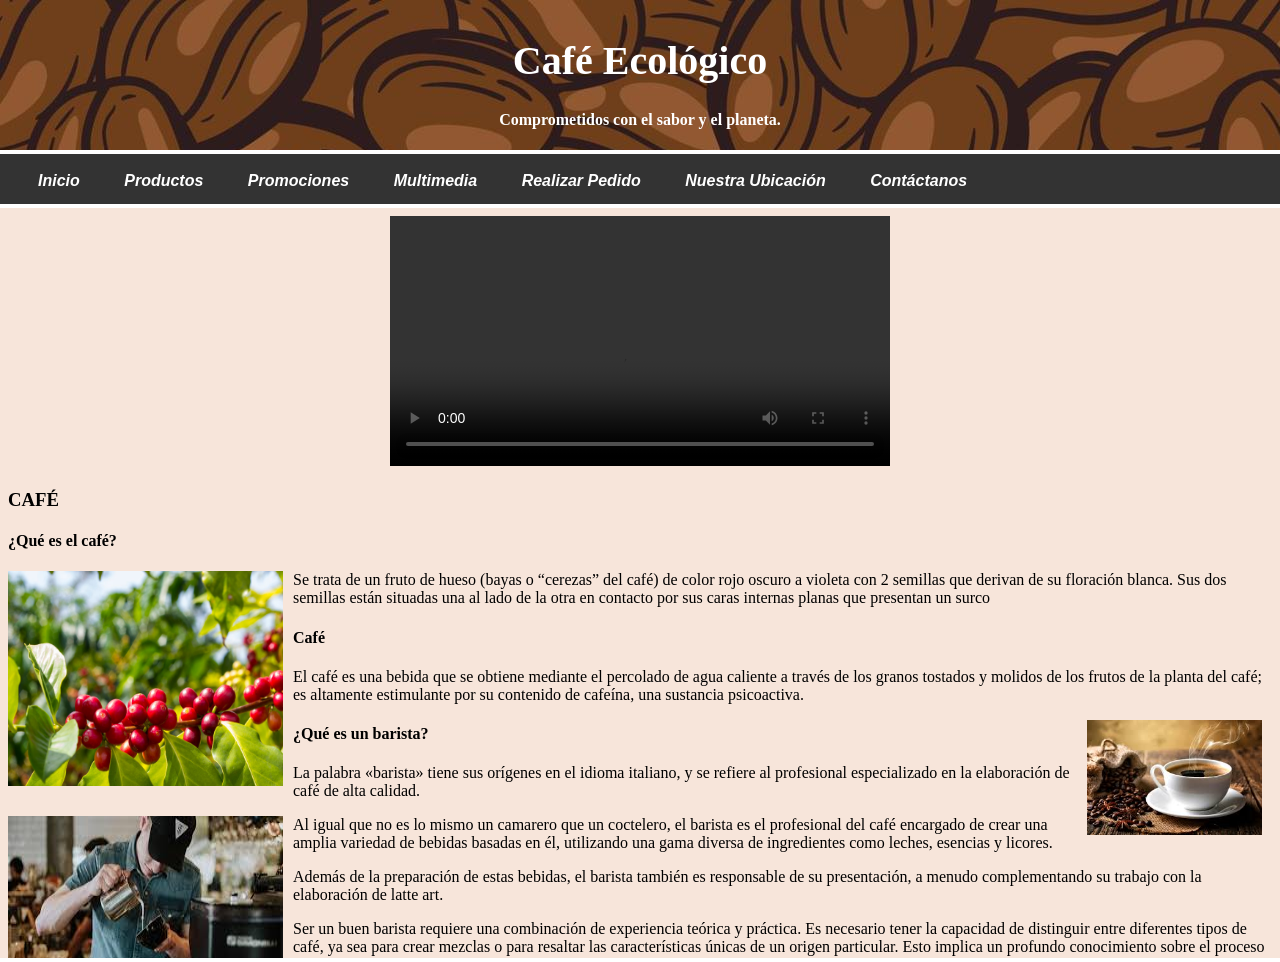
<file: index.html>
<!DOCTYPE html>
<html lang="es">
<head>
    <meta charset="UTF-8">
    <meta name="viewport" content="width=device-width, initial-scale=1.0">
    <title>Café Ecológico</title>
    <style>
        body {
            margin: 0;
            padding: 0;
            overflow: auto;
        }
        iframe {
            width: 100%;
            border: none;
        }
        #header-frame {
            height: 150px;
            overflow: hidden;
        }
        #menu-frame {
            height: 50px; 
            overflow: hidden;
        }
        #content-frame {
            height: calc(100vh - 150px); 
        }
    </style>
</head>
<body>
    <iframe id="header-frame" name="header-frame" src="encabezado.html" scrolling="no"></iframe>
    <iframe id="menu-frame" name="menu-frame" src="menu.html" scrolling="no"></iframe>
    <iframe id="content-frame" name="content-frame" src="Inicio.html" scrolling="yes"></iframe>
</body>
</html>
</file>
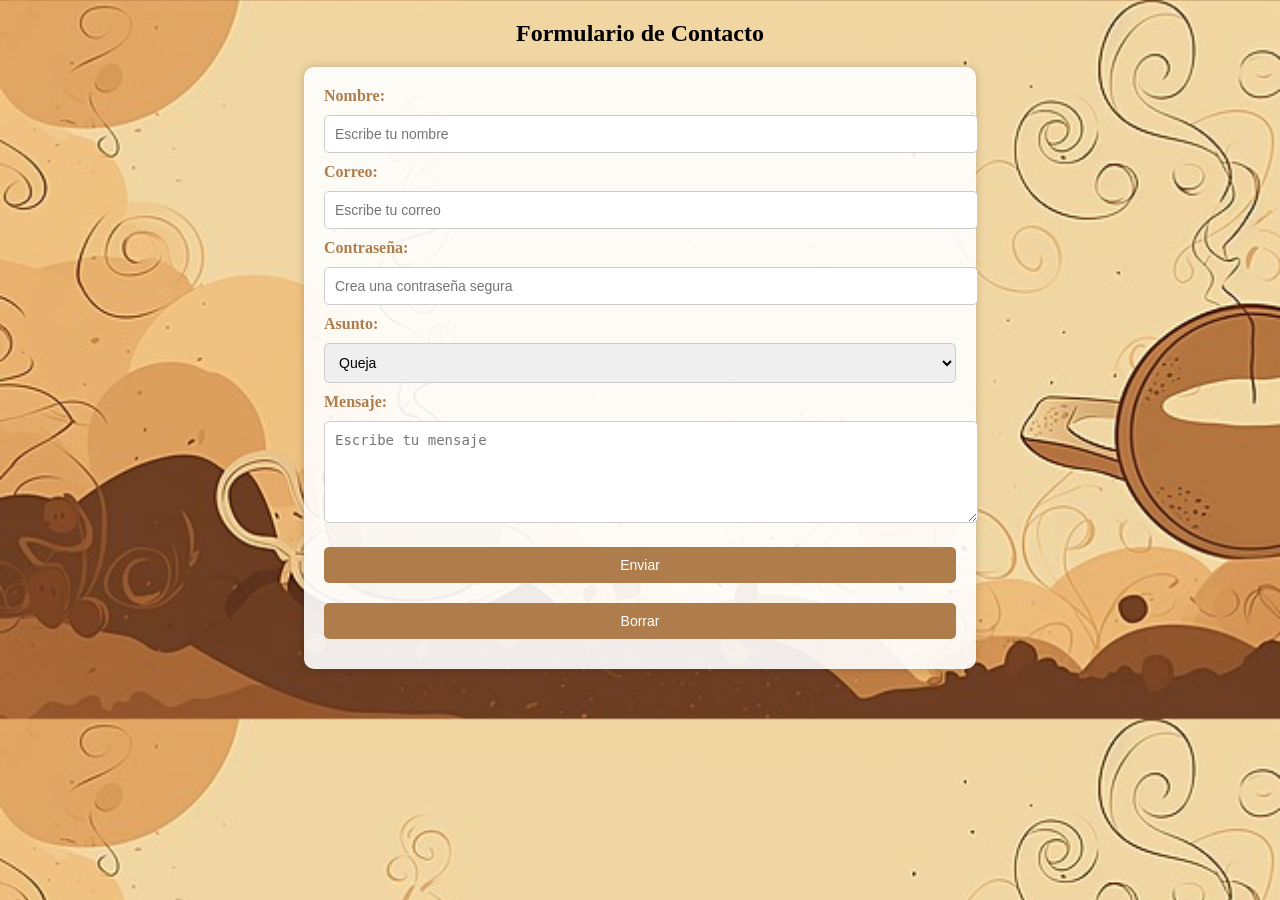
<file: contacto.html>
<!DOCTYPE html>
<html lang="es">
<head>
    <meta charset="UTF-8">
    <meta name="viewport" content="width=device-width, initial-scale=1.0">
    <title>Contáctanos</title>
    <style>
        body{
            background-image: url("pngtree-coffee-border-background.jpg");
            background-size: cover;
        }
        form {
            background-color: rgba(255, 255, 255, 0.9);
            padding: 20px;
            border-radius: 10px;
            margin: auto;
            width: 50%;
            box-shadow: 0px 0px 10px 0px rgba(0, 0, 0, 0.2);
        }
        input, textarea, select, button {
            width: 100%;
            margin: 10px 0;
            padding: 10px;
            border: 1px solid #ccc;
            border-radius: 5px;
            font-size: 14px;
        }
        label {
            font-weight: bold;
            color: #af7c4c;
        }
        button {
            background-color: #af7c4c;
            color: white;
            border: none;
            cursor: pointer;
        }
        button:hover {
            background-color: #a06945;
        }
    </style>
</head>
<body>
    <h2 style="text-align: center;">Formulario de Contacto</h2>
    <form action="#" method="POST">
        <label for="nombre">Nombre:</label>
        <input type="text" id="nombre" name="nombre" placeholder="Escribe tu nombre">

        <label for="correo">Correo:</label>
        <input type="email" id="correo" name="correo" placeholder="Escribe tu correo">

        <label for="contraseña">Contraseña:</label>
        <input type="password" id="contraseña" name="contraseña" placeholder="Crea una contraseña segura">

        <label for="asunto">Asunto:</label>
        <select id="asunto" name="asunto">
            <option value="queja">Queja</option>
            <option value="sugerencia">Sugerencia</option>
            <option value="consulta">Consulta</option>
        </select>

        <label for="mensaje">Mensaje:</label>
        <textarea id="mensaje" name="mensaje" rows="5" placeholder="Escribe tu mensaje"></textarea>

        <button type="submit">Enviar</button>
        <button type="reset">Borrar</button>
    </form>
</body>
</html>
</file>
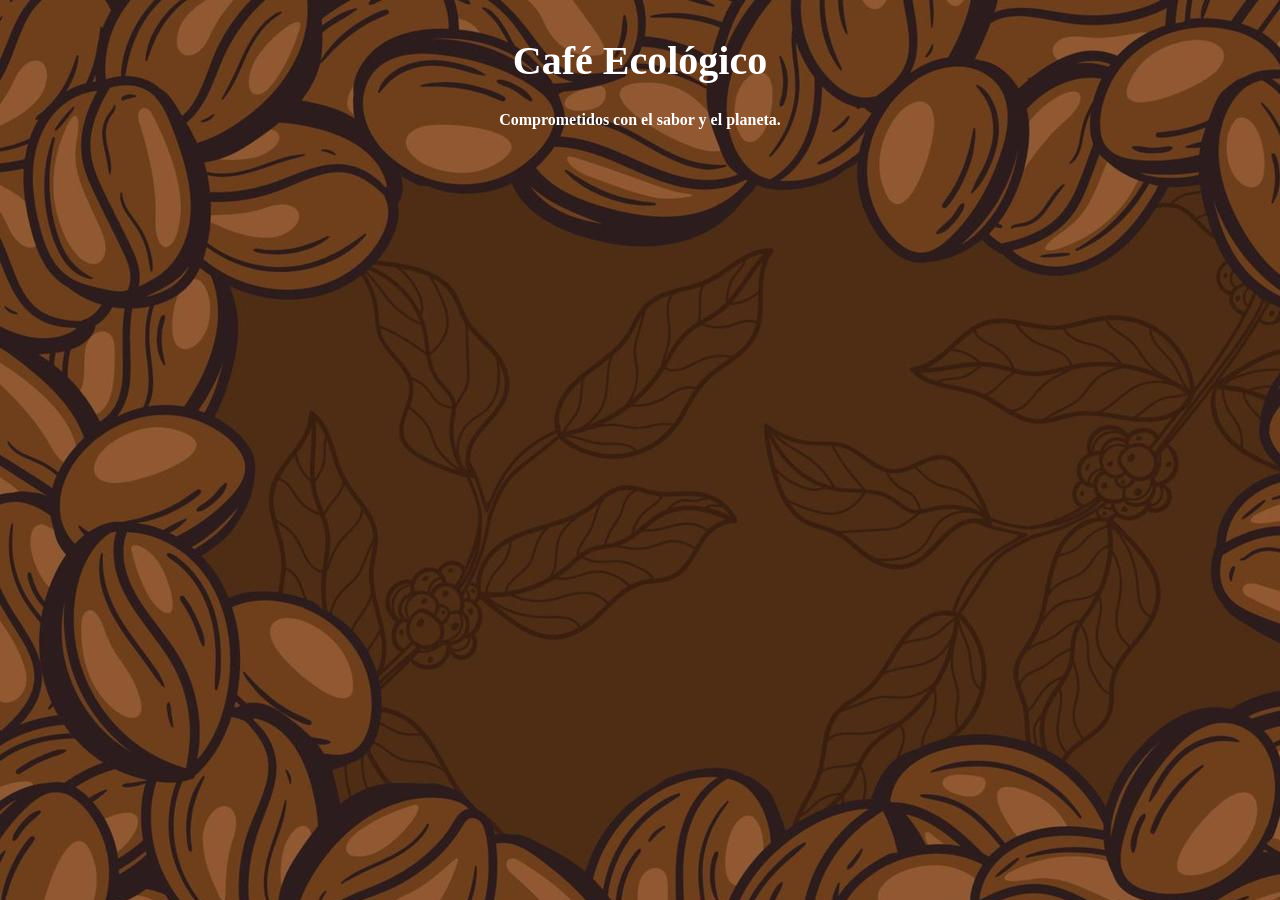
<file: encabezado.html>
<!DOCTYPE html>
<html lang="es">
<head>
    <meta charset="UTF-8">
    <title>Encabezado</title>
    <style>
        body {
            background-image: URL("FONDO_COFFE.jpg");
            color: #fff;
            text-align: center;
            font-family: 'Georgia', serif;
            margin: 0;
            padding: 10px;
        }
        p{
            color: #fff;
        }
    </style>
</head>
<body>
    <h1 style="font-size: 2.5em;">Café Ecológico</h1>
    <p><b>Comprometidos con el sabor y el planeta.</b></p>
</body>
</html>
</file>
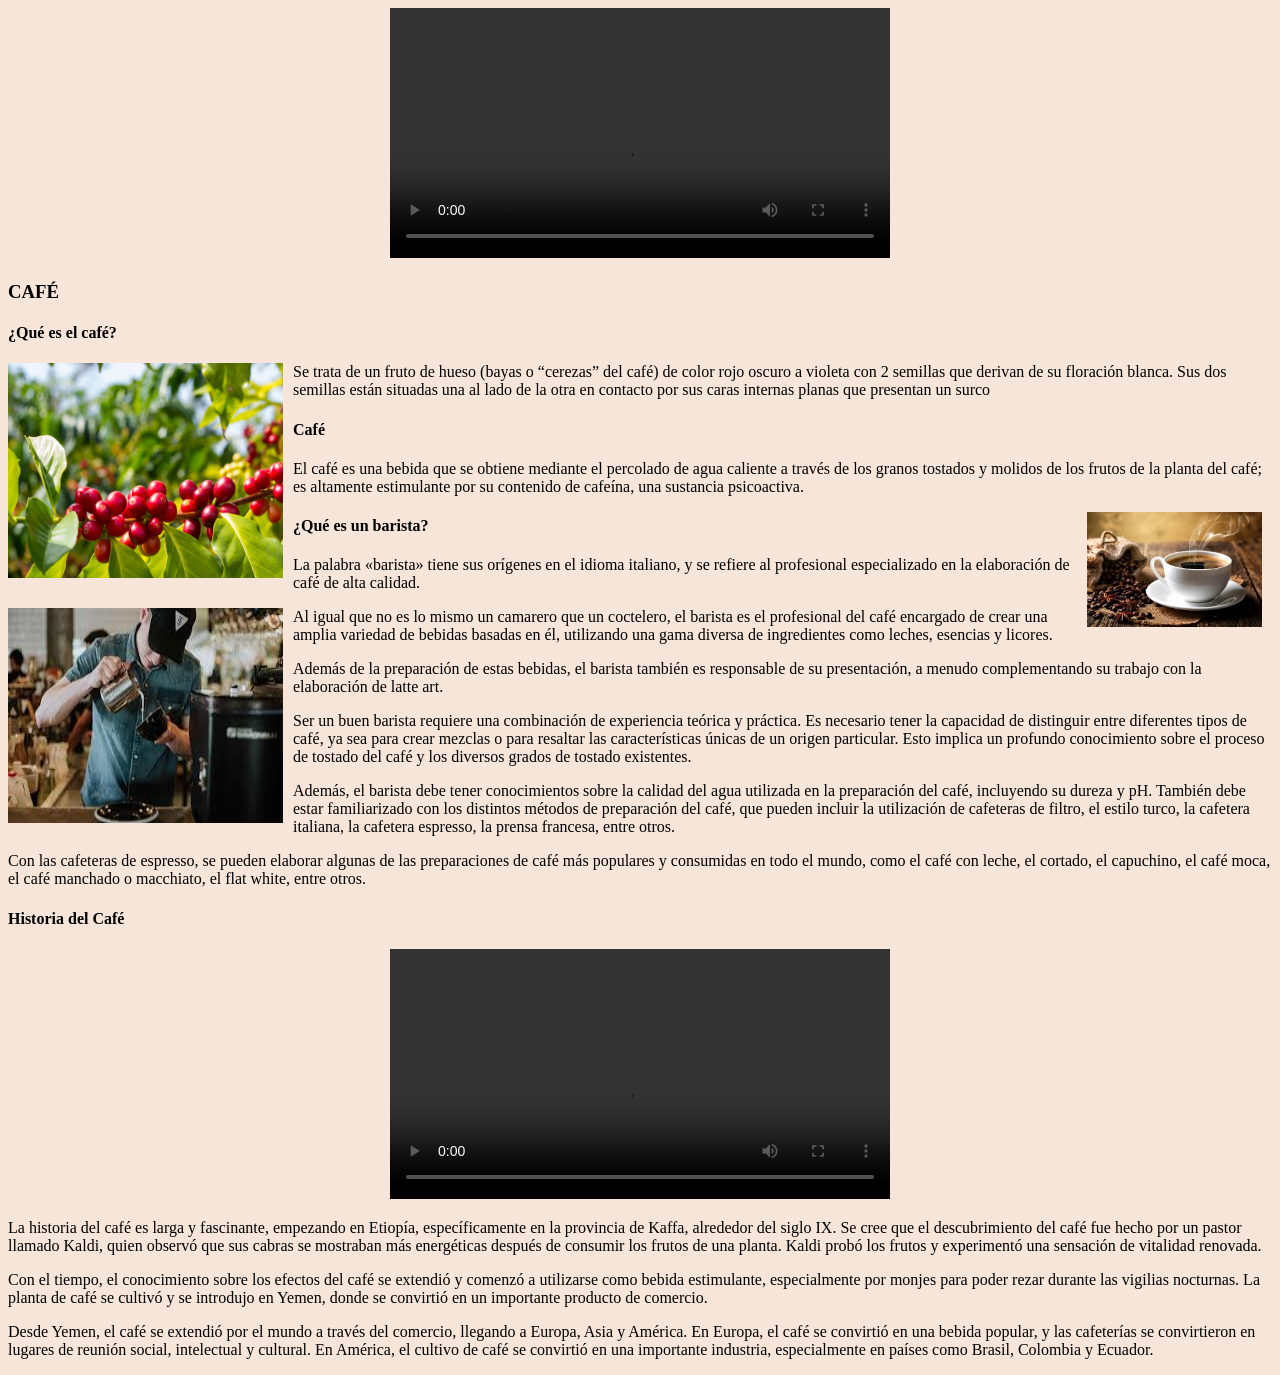
<file: Inicio.html>
<!DOCTYPE html>
<html lang="en">
<head>
    <meta charset="UTF-8">
    <meta name="viewport" content="width=device-width, initial-scale=1.0">
    <title>Document</title>
    <link rel="stylesheet" href="INICIO.CSS">
</head>
<body style="text-align: center; font-family: 'Times New Roman', Times, serif; background-color: rgb(247, 229, 218);">
<video controls width="500">
        <source src="Templo-Cafes.mp4" type="video/mp4">
        Tu navegador no soporta la reproducción de video.
</video>
<h3>CAFÉ</h3>
<h4>¿Qué es el café?</h4>
<img class="Ba" src="planta-de-cafe.jpg" alt="Planta de Café">
<p>
    Se trata de un fruto de hueso (bayas o “cerezas” del café) de color rojo oscuro a violeta con 2 semillas que derivan de su floración blanca. Sus dos semillas están situadas una al lado de la otra en contacto por sus caras internas planas que presentan un surco
</p>
<h4>Café</h4>
<p>El café es una bebida que se obtiene mediante el percolado de agua caliente a través de los granos tostados y molidos de los frutos de la planta del café; es altamente estimulante por su contenido de cafeína, una sustancia psicoactiva.</p>
<img id="Taza" src="taza_de_cafe.jpg" alt="Taza de Café">
<h4>¿Qué es un barista?</h4>
<p>La palabra «barista» tiene sus orígenes en el idioma italiano, y se refiere al profesional especializado en la elaboración de café de alta calidad.</p>
    
    <img class="Ba" src="barista.jpg" alt="Barista">

    <p>Al igual que no es lo mismo un camarero que un coctelero, el barista es el profesional del café encargado de crear una amplia variedad de bebidas basadas en él, utilizando una gama diversa de ingredientes como leches, esencias y licores.</p>
    
    <p>Además de la preparación de estas bebidas, el barista también es responsable de su presentación, a menudo complementando su trabajo con la elaboración de latte art.</p>
    
    <p>Ser un buen barista requiere una combinación de experiencia teórica y práctica. Es necesario tener la capacidad de distinguir entre diferentes tipos de café, ya sea para crear mezclas o para resaltar las características únicas de un origen particular. Esto implica un profundo conocimiento sobre el proceso de tostado del café y los diversos grados de tostado existentes.</p>

    <p>Además, el barista debe tener conocimientos sobre la calidad del agua utilizada en la preparación del café, incluyendo su dureza y pH. También debe estar familiarizado con los distintos métodos de preparación del café, que pueden incluir la utilización de cafeteras de filtro, el estilo turco, la cafetera italiana, la cafetera espresso, la prensa francesa, entre otros.</p>
    
    <p>Con las cafeteras de espresso, se pueden elaborar algunas de las preparaciones de café más populares y consumidas en todo el mundo, como el café con leche, el cortado, el capuchino, el café moca, el café manchado o macchiato, el flat white, entre otros.</p>
<h4>Historia del Café</h4>
<video controls width="500">
    <source src="video-cafe1.mp4" type="video/mp4">
    Tu navegador no soporta la reproducción de video.
</video>
<p>La historia del café es larga y fascinante, empezando en Etiopía, específicamente en la provincia de Kaffa, alrededor del siglo IX. Se cree que el descubrimiento del café fue hecho por un pastor llamado Kaldi, quien observó que sus cabras se mostraban más energéticas después de consumir los frutos de una planta. Kaldi probó los frutos y experimentó una sensación de vitalidad renovada. </p>
<p>Con el tiempo, el conocimiento sobre los efectos del café se extendió y comenzó a utilizarse como bebida estimulante, especialmente por monjes para poder rezar durante las vigilias nocturnas. La planta de café se cultivó y se introdujo en Yemen, donde se convirtió en un importante producto de comercio. </p>
<p>Desde Yemen, el café se extendió por el mundo a través del comercio, llegando a Europa, Asia y América. En Europa, el café se convirtió en una bebida popular, y las cafeterías se convirtieron en lugares de reunión social, intelectual y cultural. En América, el cultivo de café se convirtió en una importante industria, especialmente en países como Brasil, Colombia y Ecuador. </p>
</body>
</html>
</file>
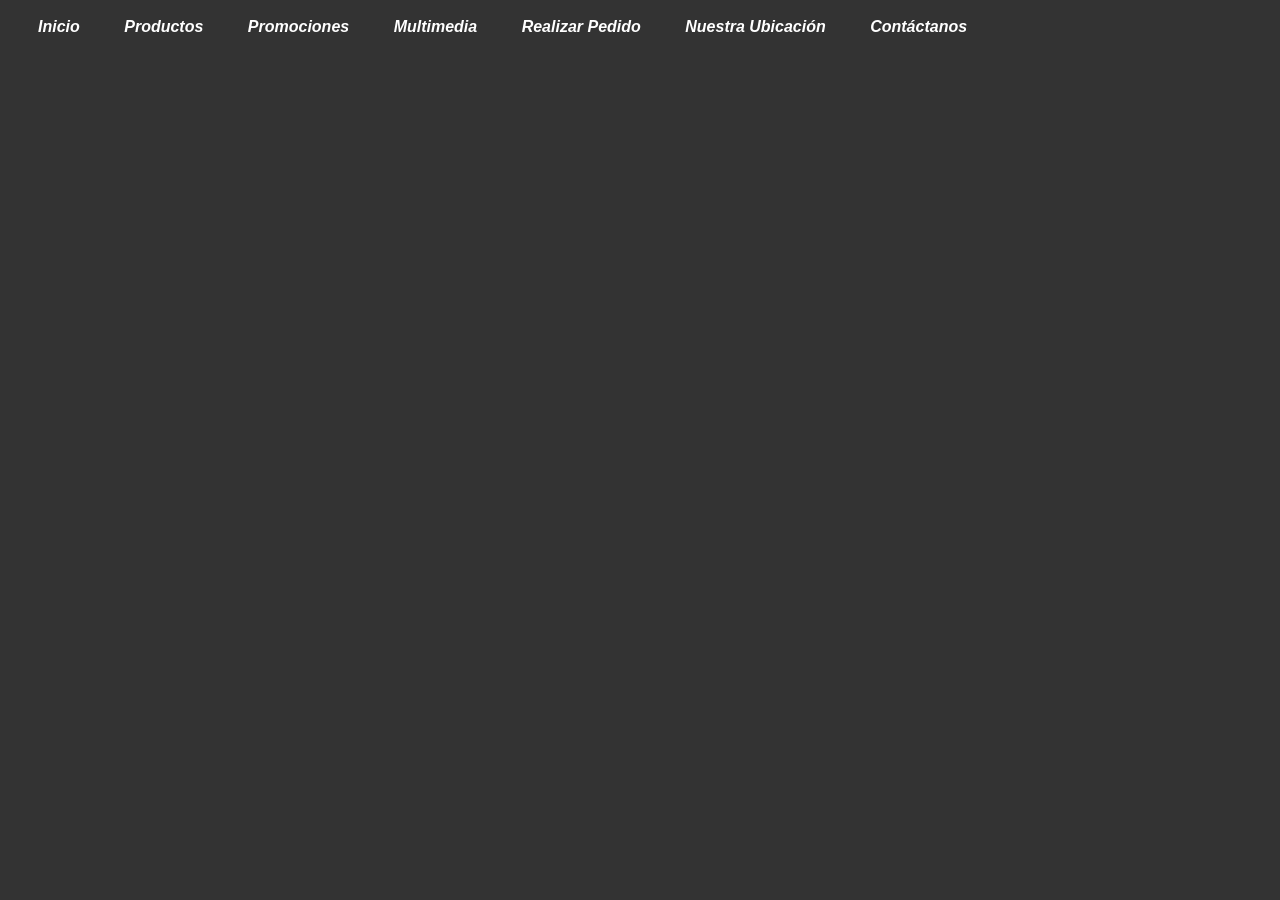
<file: menu.html>
<!DOCTYPE html>
<html lang="es">
<head>
    <meta charset="UTF-8">
    <title>Menú</title>
    <style>
        body {
            background-color: #333;
            font-family: Arial, sans-serif;
            color: #fff;
            padding: 10px;
        }
        a {
            text-align: center;
            color: white;
            text-decoration: none;
            display: inline;
            padding: 20px;
            margin: 5px 0;
            font-weight: bold;
            font-style: italic;
        }
        a:hover {
            text-decoration: underline;
        }
    </style>
</head>
<body>
    <a href="Inicio.html" target="content-frame">Inicio</a>
    <a href="productos.html" target="content-frame">Productos</a>
    <a href="promociones.html" target="content-frame">Promociones</a>
    <a href="multimedia.html" target="content-frame">Multimedia</a>
    <a href="pedidos.html" target="content-frame">Realizar Pedido</a>
    <a href="ubicacion.html" target="content-frame">Nuestra Ubicación</a>
    <a href="contacto.html" target="content-frame">Contáctanos</a>
</body>
</html>
</file>
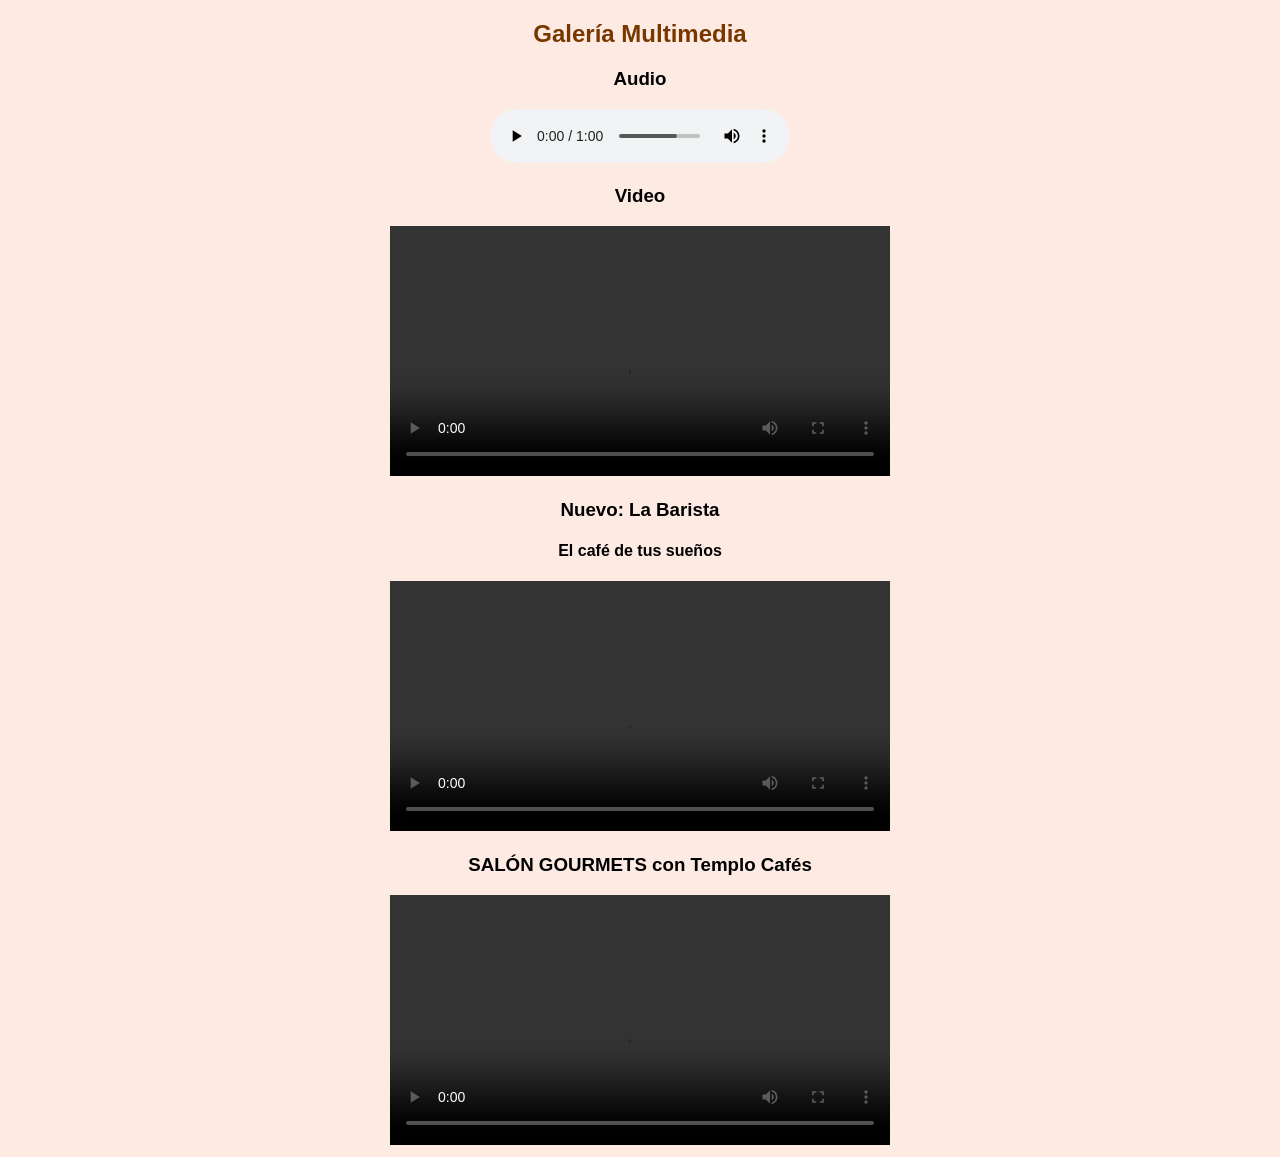
<file: multimedia.html>
<!DOCTYPE html>
<html lang="es">
<head>
    <meta charset="UTF-8">
    <meta name="viewport" content="width=device-width, initial-scale=1.0">
    <title>Multimedia</title>
</head>
<body style="text-align: center; font-family: Arial, sans-serif; background-color: #fdebe3;">
    <h2 style="color: #793700;">Galería Multimedia</h2>
    
    <h3>Audio</h3>
    <audio controls>
        <source src="audio-cafe.mp3" type="audio/mpeg">
        Tu navegador no soporta la reproducción de audio.
    </audio>
    
    <h3>Video</h3>
    <video controls width="500">
        <source src="video-cafe1.mp4" type="video/mp4">
        Tu navegador no soporta la reproducción de video.
    </video>
    
    <h3>Nuevo: La Barista</h3>
    <h4>El café de tus sueños</h4>
    <video controls width="500">
        <source src="La-Barista.mp4" type="video/mp4">
        Tu navegador no soporta la reproducción de video.
    </video>

    <h3>SALÓN GOURMETS con Templo Cafés</h3>
    <video controls width="500">
        <source src="Templo-Cafes.mp4" type="video/mp4">
        Tu navegador no soporta la reproducción de video.
    </video>
</body>
</html>
</file>
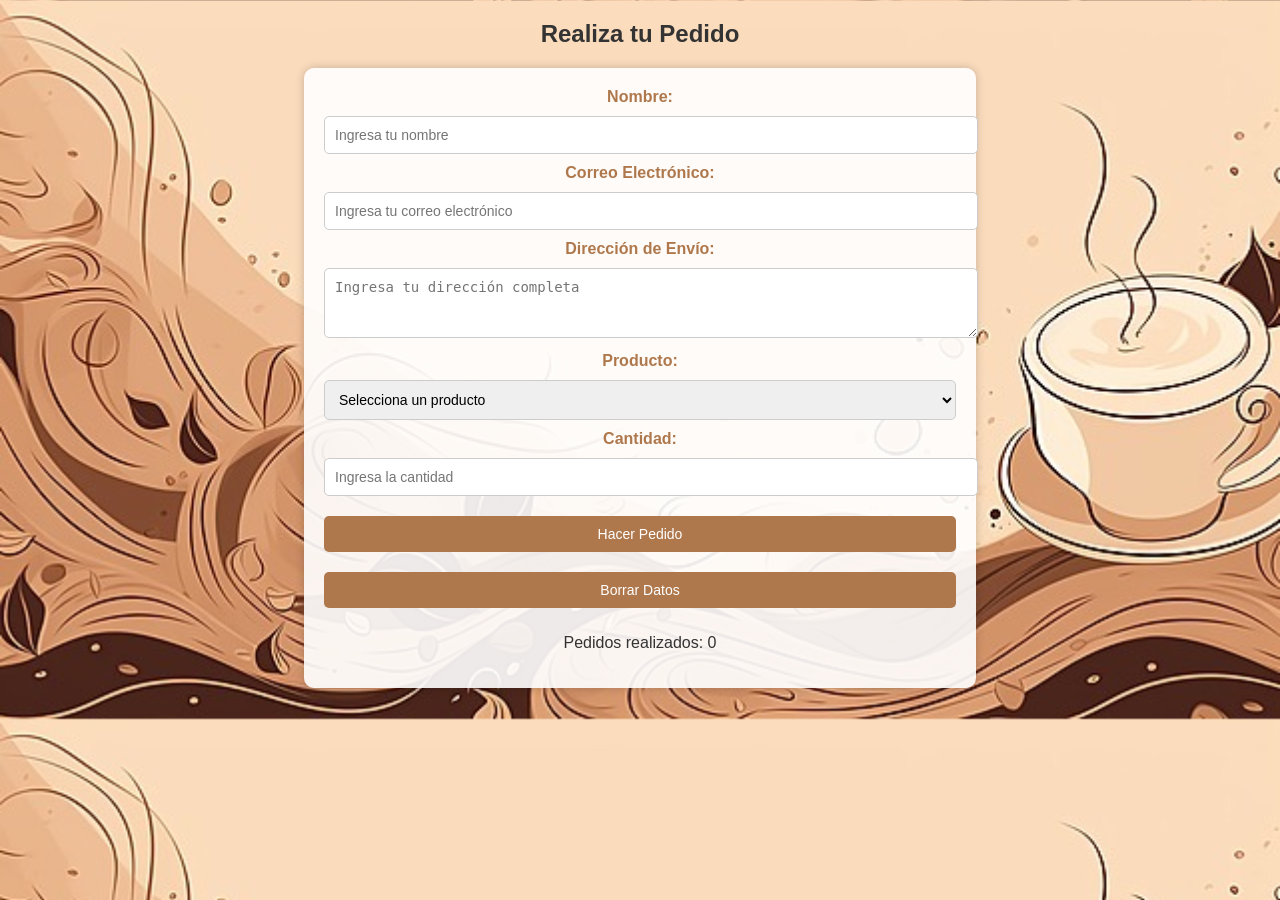
<file: pedidos.html>
<!DOCTYPE html>
<html lang="es">
<head>
    <meta charset="UTF-8">
    <meta name="viewport" content="width=device-width, initial-scale=1.0">
    <title>Realizar Pedido</title>
    <link rel="stylesheet" href="pedid.css">
</head>
<body>
    <h2>Realiza tu Pedido</h2>
    <form action="#" method="POST">
        <label for="nombre">Nombre:</label>
        <input type="text" id="nombre" name="nombre" placeholder="Ingresa tu nombre" required>

        <label for="correo">Correo Electrónico:</label>
        <input type="email" id="correo" name="correo" placeholder="Ingresa tu correo electrónico" required>

        <label for="direccion">Dirección de Envío:</label>
        <textarea id="direccion" name="direccion" rows="3" placeholder="Ingresa tu dirección completa" required></textarea>

        <label for="producto">Producto:</label>
        <select id="producto" name="producto" required>
            <option value="">Selecciona un producto</option>
            <option value="cafe-grano">Café en Grano ($10)</option>
            <option value="cafe-molido">Café Molido ($8)</option>
            <option value="capsulas-cafe">Cápsulas de Café ($12)</option>
            <option value="brownie">Brownie de Café ($5)</option>
            <option value="cheesecake">Cheesecake de Café ($6)</option>
            <option value="cheesecake">Licor Crema de Café ($15)</option>
            <option value="cheesecake">Espresso ($4)</option>
            <option value="cheesecake">Capuchino ($5)</option>
            <option value="cheesecake">Muffin de café ($3)</option>
        </select>

        <label for="cantidad">Cantidad:</label>
        <input type="number" id="cantidad" name="cantidad" placeholder="Ingresa la cantidad" min="1" required>

        <button type="submit" onclick="IContador()">Hacer Pedido</button>
        <button type="reset">Borrar Datos</button>
        <p>Pedidos realizados: <span id="contador">0</span></p>
    </form>
    
    <script>
    let contador = localStorage.getItem("contadorPedidos") || 0;
    document.getElementById("contador").textContent = contador;

    function IContador() {
        contador++;
        document.getElementById("contador").textContent = contador;
        localStorage.setItem("contadorPedidos", contador);
    }
</script>
</body>
</html>
</file>
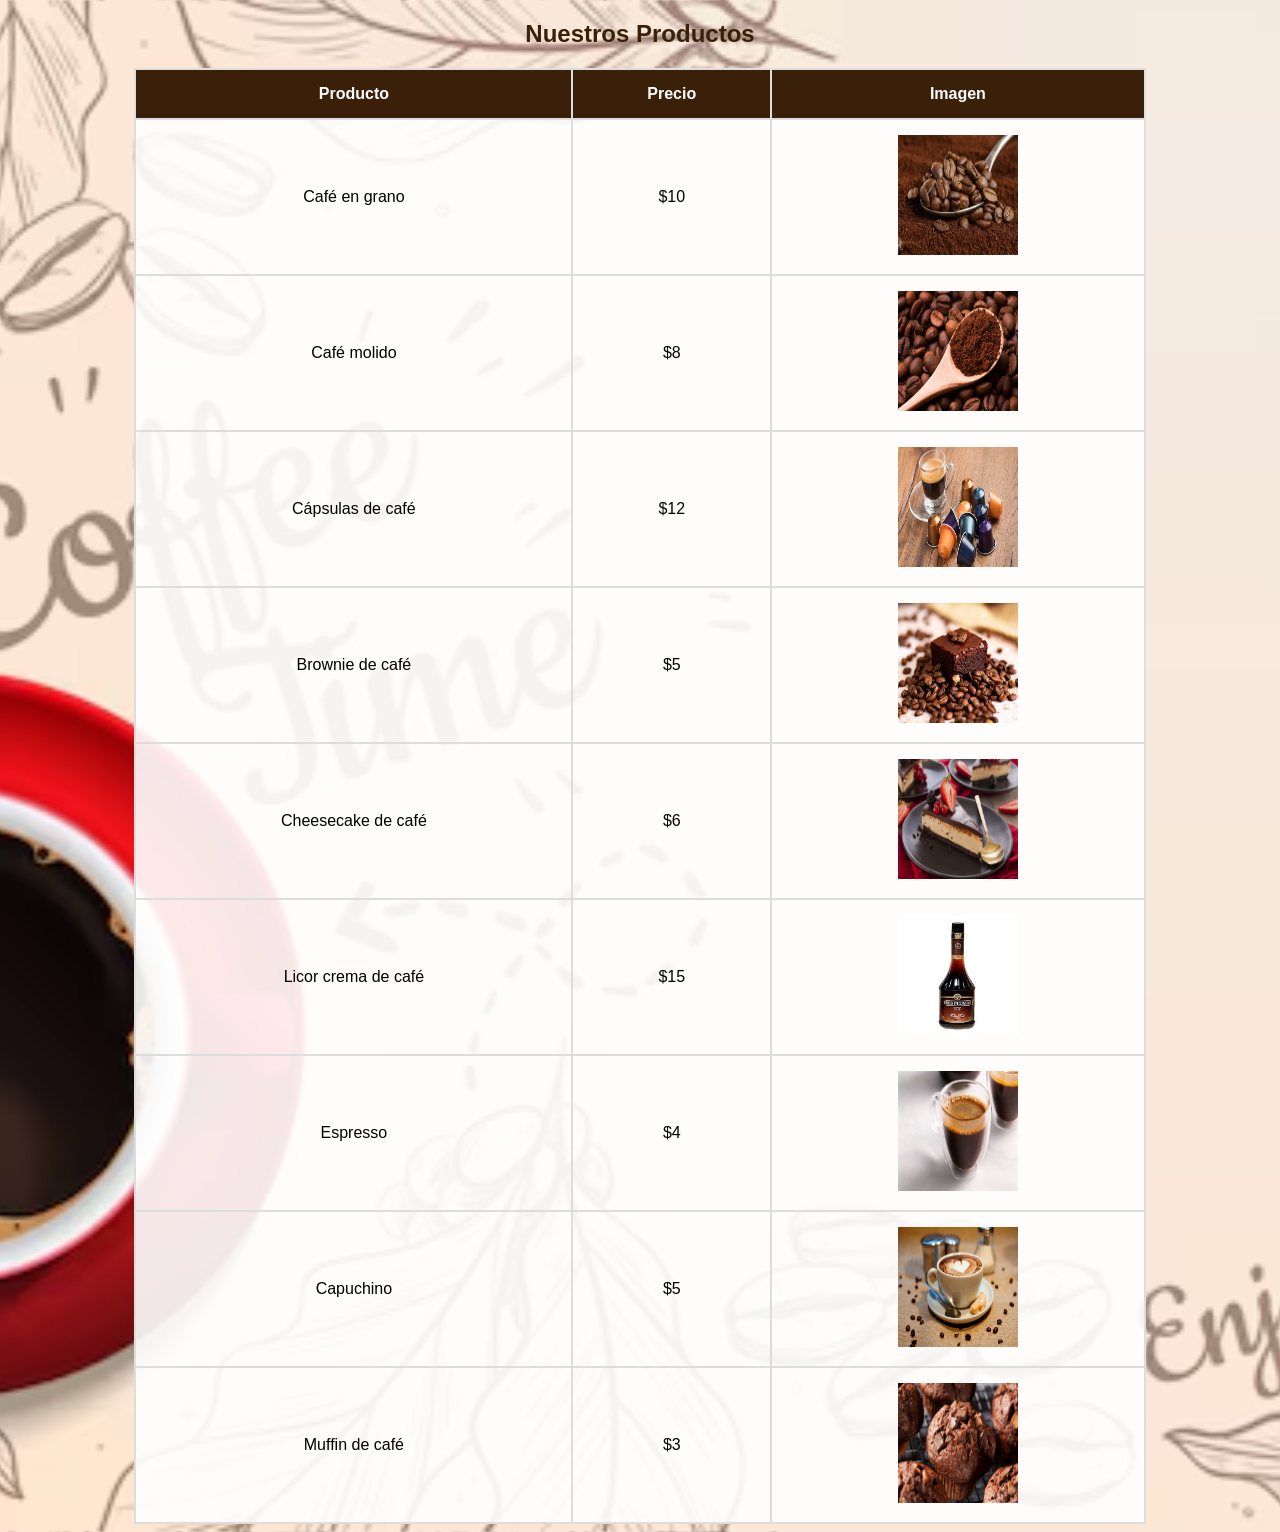
<file: productos.html>
<!DOCTYPE html>
<html lang="es">
<head>
    <meta charset="UTF-8">
    <meta name="viewport" content="width=device-width, initial-scale=1.0">
    <title>Productos</title>
    <link rel="stylesheet" href="product.css">
</head>
<body>
    <h2 style="text-align: center; color: #3a2009;">Nuestros Productos</h2>
    <table>
        <tr>
            <th>Producto</th>
            <th>Precio</th>
            <th>Imagen</th>
        </tr>
        <tr>
            <td>Café en grano</td>
            <td>$10</td>
            <td><img src="cafe-grano.jpg" alt="Café en grano" width="120" height="120"></td>
        </tr>
        <tr>
            <td>Café molido</td>
            <td>$8</td>
            <td><img src="cafe-molido.jpg" alt="Café molido" width="120" height="120"></td>
        </tr>
        <tr>
            <td>Cápsulas de café</td>
            <td>$12</td>
            <td><img src="capsulas.jpg" alt="Cápsulas de café" width="120" height="120"></td>
        </tr>
        <tr>
            <td>Brownie de café</td>
            <td>$5</td>
            <td><img src="brownie.jpg" alt="Brownie de café" width="120" height="120"></td>
        </tr>
        <tr>
            <td>Cheesecake de café</td>
            <td>$6</td>
            <td><img src="cheesecake.jpg" alt="Cheesecake" width="120" height="120"></td>
        </tr>
        <tr>
            <td>Licor crema de café</td>
            <td>$15</td>
            <td><img src="licor.jpg" alt="licor" width="120" height="120"></td>
        </tr>
        <tr>
            <td>Espresso</td>
            <td>$4</td>
            <td><img src="espresso.jpg" alt="Espresso" width="120" height="120"></td>
        </tr>
        <tr>
            <td>Capuchino</td>
            <td>$5</td>
            <td><img src="capuchino.jpg" alt="Cappuccino" width="120" height="120"></td>
        </tr>
        <tr>
            <td>Muffin de café</td>
            <td>$3</td>
            <td><img src="muffin.jpg" alt="Muffin de café" width="120" height="120"></td>
        </tr>
    </table>
</body>
</html>
</file>
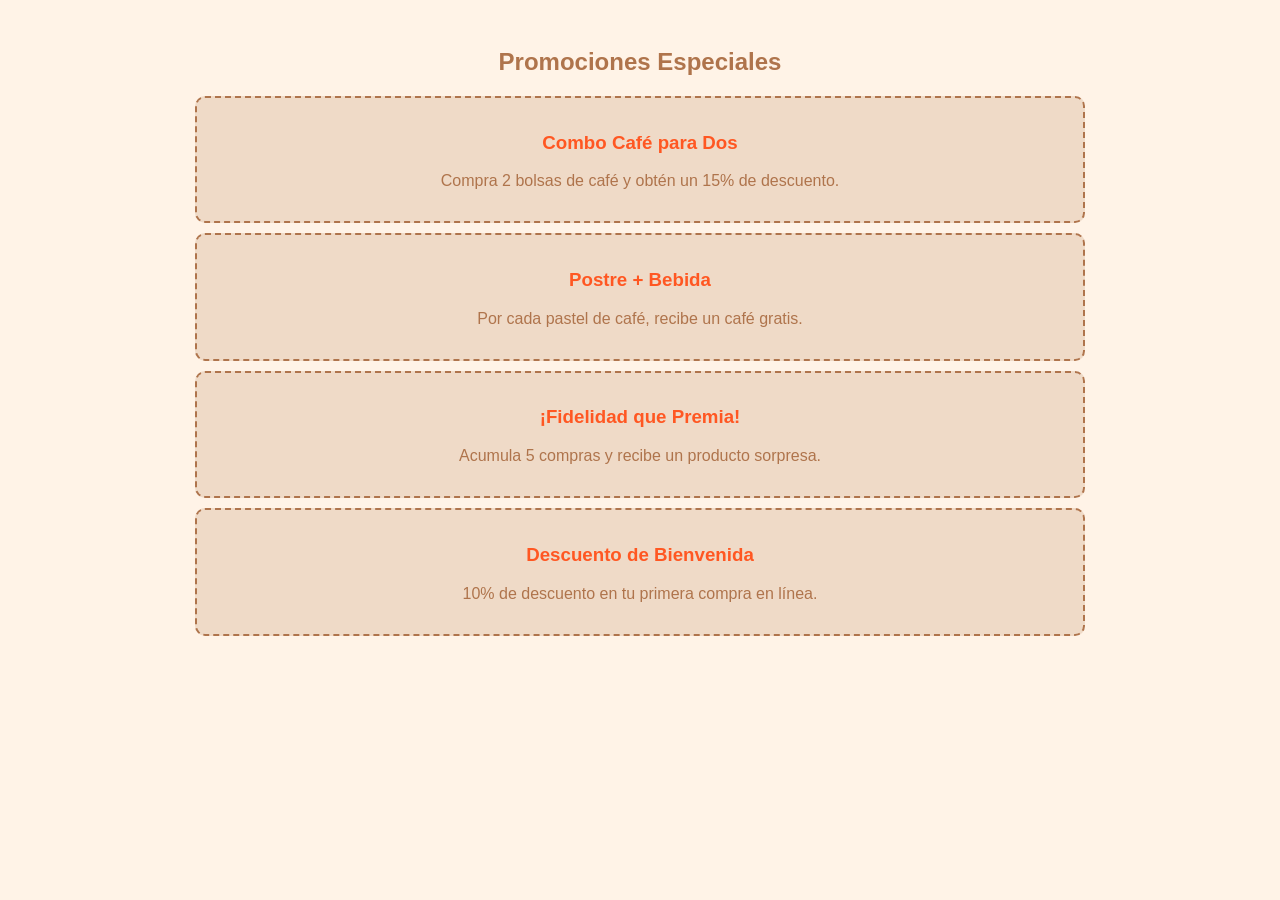
<file: promociones.html>
<!DOCTYPE html>
<html lang="es">
<head>
    <meta charset="UTF-8">
    <title>Promociones</title>
    <style>
        body {
            background-color: #fff3e7;
            font-family: Arial, sans-serif;
            color: #af744c;
            text-align: center;
            padding: 20px;
        }
        .promo {
            background-color: rgba(175, 120, 76, 0.2);
            padding: 15px;
            margin: 10px auto;
            border: 2px dashed #af744c;
            width: 70%;
            border-radius: 10px;
        }
        h3 {
            color: #FF5722;
        }
    </style>
</head>
<body>
    <h2>Promociones Especiales</h2>

    <div class="promo">
        <h3>Combo Café para Dos</h3>
        <p>Compra 2 bolsas de café y obtén un 15% de descuento.</p>
    </div>

    <div class="promo">
        <h3>Postre + Bebida</h3>
        <p>Por cada pastel de café, recibe un café gratis.</p>
    </div>

    <div class="promo">
        <h3>¡Fidelidad que Premia!</h3>
        <p>Acumula 5 compras y recibe un producto sorpresa.</p>
    </div>

    <div class="promo">
        <h3>Descuento de Bienvenida</h3>
        <p>10% de descuento en tu primera compra en línea.</p>
    </div>
</body>
</html>
</file>
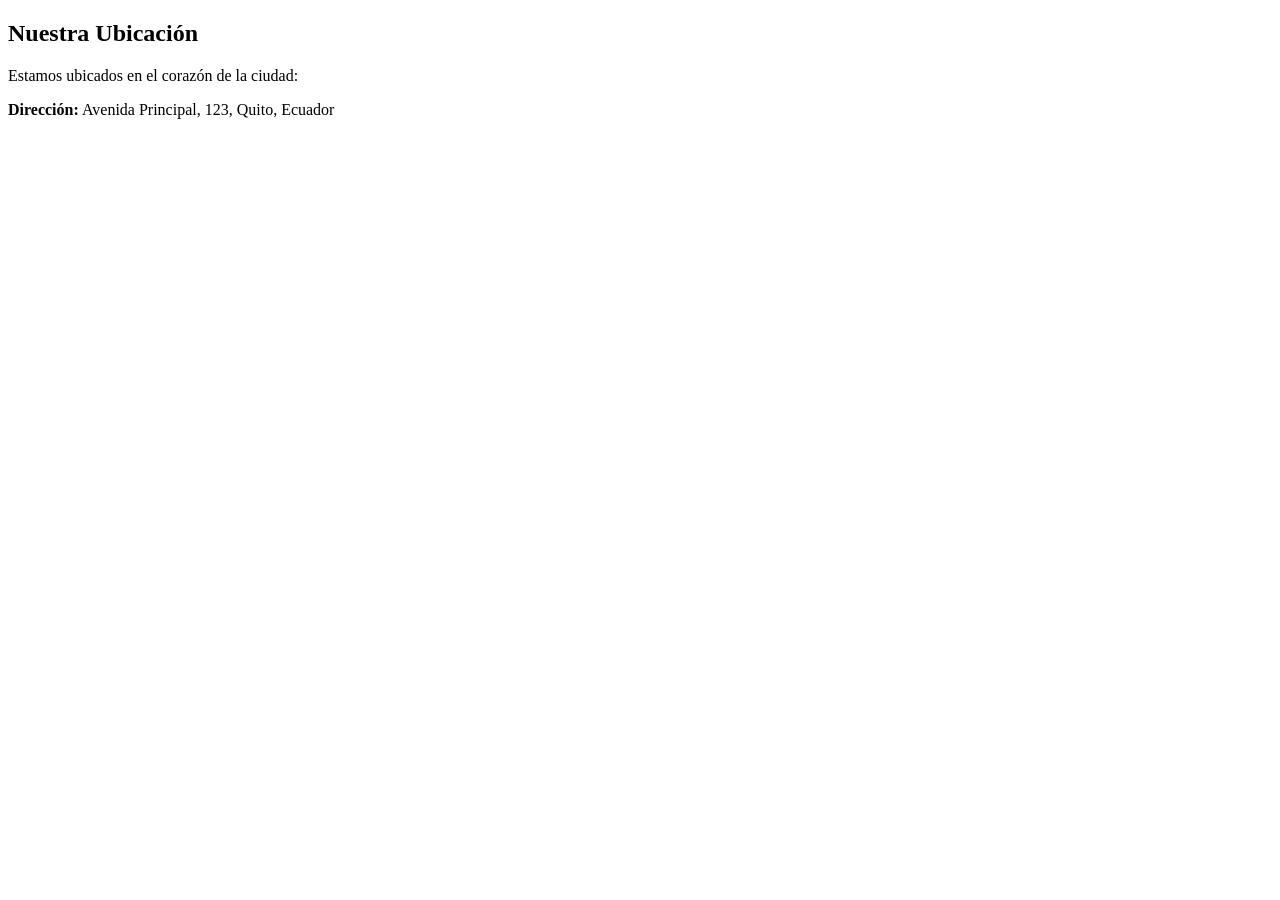
<file: ubicacion.html>
<!DOCTYPE html>
<html lang="es">
<head>
    <meta charset="UTF-8">
    <meta name="viewport" content="width=device-width, initial-scale=1.0">
    <title>Ubicación</title>
</head>
<body>
    <h2>Nuestra Ubicación</h2>
    <p>Estamos ubicados en el corazón de la ciudad:</p>
    <p><strong>Dirección:</strong> Avenida Principal, 123, Quito, Ecuador</p>
    <iframe
        src="https://www.google.com/maps/embed?pb=!1m18!1m12!1m3!1d3763.74698751682!2d-78.4678384!3d-0.2298507!2m3!1f0!2f0!3f0!3m2!1i1024!2i768!4f13.1!3m3!1m2!1s0x91d59a1617000001%3A0x7e8f4c26c6de445f!2sQuito%2C%20Ecuador!5e0!3m2!1ses-419!2ses!4v1615853220986!5m2!1ses-419!2ses"
        width="100%"
        height="400"
        style="border:0;"
        allowfullscreen=""
        loading="lazy">
    </iframe>
</body>
</html>
</file>
<file: INICIO.CSS>
body{
            background-image: URL("coffe_jume.jpg")no-repeat center center fixed;
            background-size: cover;
        }
        h3, h4{
            text-align: left;
        }
        p{
            text-align: left;
        }
        .Ba {
            height: 215px;
            width: 275px; 
            float: left; 
            margin-right: 10px; 
        }
        #Taza{
            height: 115px;
            width: 175px; 
            float: right; 
            margin-right: 10px; 
        }
</file>
<file: pedid.css>
body {
            font-family: Arial, sans-serif;
            background-image: url("COFFE_PEDI.jpg");
            background-size: cover;
            color: #333;
            text-align: center;
        }
        form {
            background-color: rgba(255, 255, 255, 0.9);
            padding: 20px;
            border-radius: 10px;
            margin: auto;
            width: 50%;
            box-shadow: 0px 0px 10px 0px rgba(0, 0, 0, 0.2);
        }
        input, select, button, textarea {
            width: 100%;
            margin: 10px 0;
            padding: 10px;
            border: 1px solid #ccc;
            border-radius: 5px;
            font-size: 14px;
        }
        label {
            font-weight: bold;
            color: #af784c;
        }
        button {
            background-color: #af784c;
            color: white;
            border: none;
            cursor: pointer;
        }
        button:hover {
            background-color: #a07145;
        }
</file>
<file: product.css>
body {
    background-image: url("coffe_jume.jpg");
    background-size: cover;
    background-position: center;
    font-family: Arial, sans-serif;
    color: #000;
}
table {
    margin: auto;
    width: 80%;
    border-collapse: collapse;
    background-color: rgba(255, 255, 255, 0.9);
}
th, td {
    border: 2px solid #ddd;
    text-align: center;
    padding: 15px;
}
th {
    background-color: #3a2009;
    color: white;
}
</file>
